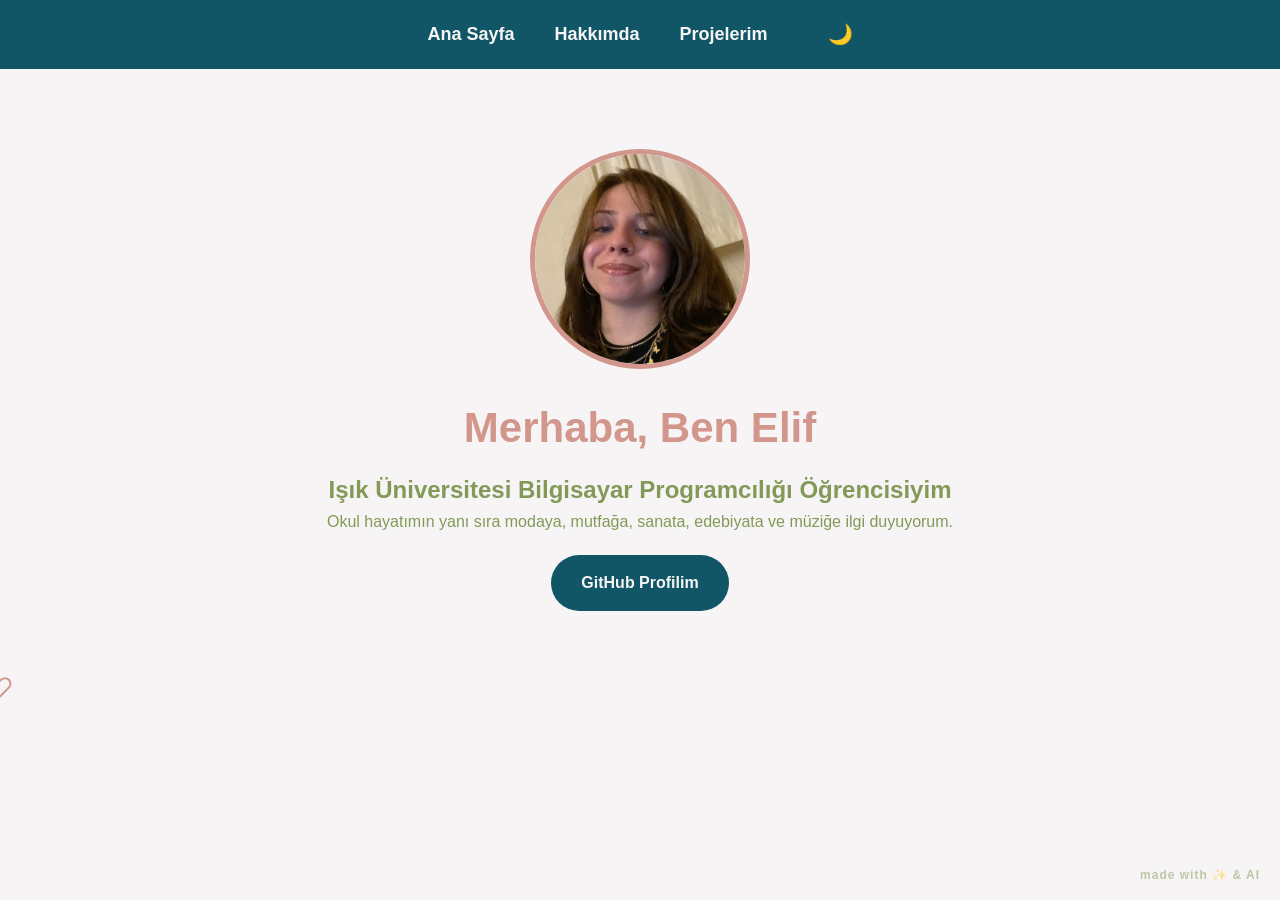
<file: index.html>
<!DOCTYPE html>
<html lang="tr">
<head>
    <meta charset="UTF-8">
    <meta name="viewport" content="width=device-width, initial-scale=1.0">
    <title>Elif | Kişisel Portfolyo</title>
    <link rel="stylesheet" href="css/style.css">
</head>
<div class="made-with-ai">made with ✨ & AI</div>
<body>
    <header>
        <nav>
            <a href="index.html">Ana Sayfa</a>
            <a href="about.html">Hakkımda</a>
            <a href="projects.html">Projelerim</a>
            <button id="theme-toggle">🌙</button>
        </nav>
    </header>

    <main>
        <section id="hero">
            <div class="profile-container">
                <img src="images/profile.jpeg" alt="Elif Profil Fotoğrafı">
            </div>
            <h1>Merhaba, Ben Elif</h1>
            <h2>Işık Üniversitesi Bilgisayar Programcılığı Öğrencisiyim</h2>
            <p>Okul hayatımın yanı sıra modaya, mutfağa, sanata, edebiyata ve müziğe ilgi duyuyorum.</p>
            
            <a href="https://github.com/noidenti" target="_blank" class="external-link">GitHub Profilim</a>
        </section>
    </main>

    <script src="js/script.js"></script>
</body>
</html>
</file>
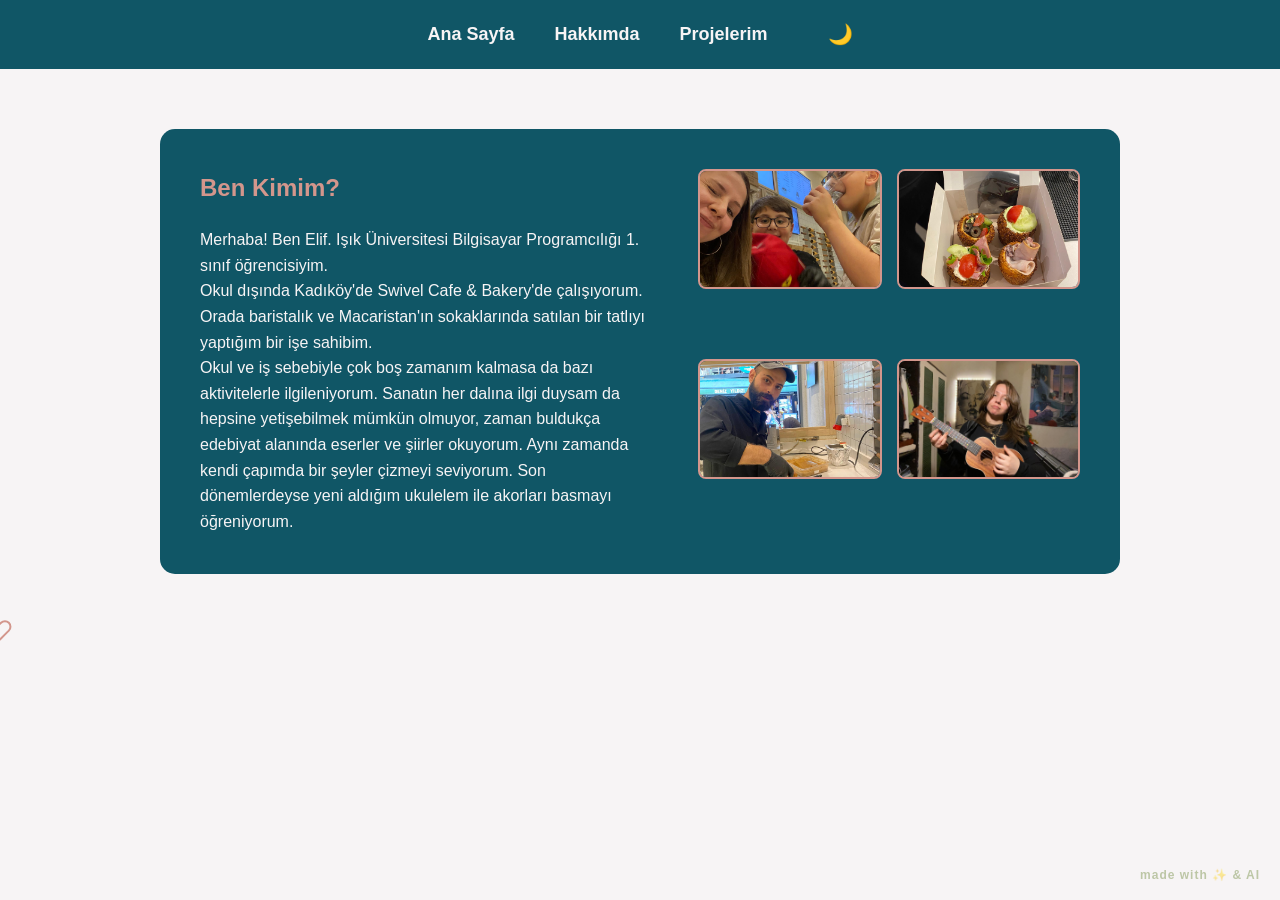
<file: about.html>
<!DOCTYPE html>
<html lang="tr">
<head>
    <meta charset="UTF-8">
    <meta name="viewport" content="width=device-width, initial-scale=1.0">
    <title>Hakkımda | Elif</title>
    <link rel="stylesheet" href="css/style.css">
</head>
<div class="made-with-ai">made with ✨ & AI</div>
<body>
    <header>
        <nav>
            <a href="index.html">Ana Sayfa</a>
            <a href="about.html">Hakkımda</a>
            <a href="projects.html">Projelerim</a>
            <button id="theme-toggle">🌙</button>
        </nav>
    </header>

    <main>
        <section class="about-section">
            <div class="about-content">
                <div class="about-text">
                    <h1>Ben Kimim?</h1>
                    <p>Merhaba! Ben Elif. Işık Üniversitesi Bilgisayar Programcılığı 1. sınıf öğrencisiyim.</p>
                    
                    <p>Okul dışında Kadıköy'de Swivel Cafe & Bakery'de çalışıyorum. Orada baristalık ve Macaristan'ın sokaklarında satılan bir tatlıyı yaptığım bir işe sahibim.</p>
                    
                    <p>Okul ve iş sebebiyle çok boş zamanım kalmasa da bazı aktivitelerle ilgileniyorum. Sanatın her dalına ilgi duysam da hepsine yetişebilmek mümkün olmuyor, zaman buldukça edebiyat alanında eserler ve şiirler okuyorum. Aynı zamanda kendi çapımda bir şeyler çizmeyi seviyorum. Son dönemlerdeyse yeni aldığım ukulelem ile akorları basmayı öğreniyorum.</p>
                </div>
                
                <div class="about-images">
                    <img src="images/swivel-cafe.jpeg" alt="Swivel Cafe Çalışma">
                    <img src="images/swivel-cafe2.jpeg" alt="Cafe Detay">
                    <img src="images/swivel-cafe3.jpeg" alt="Tatlı Hazırlığı">
                    <img src="images/ukulele.jpeg" alt="Ukulele Çalışmaları">
                </div>
            </div>
        </section>
    </main>

    <script src="js/script.js"></script>
</body>
</html>
</file>
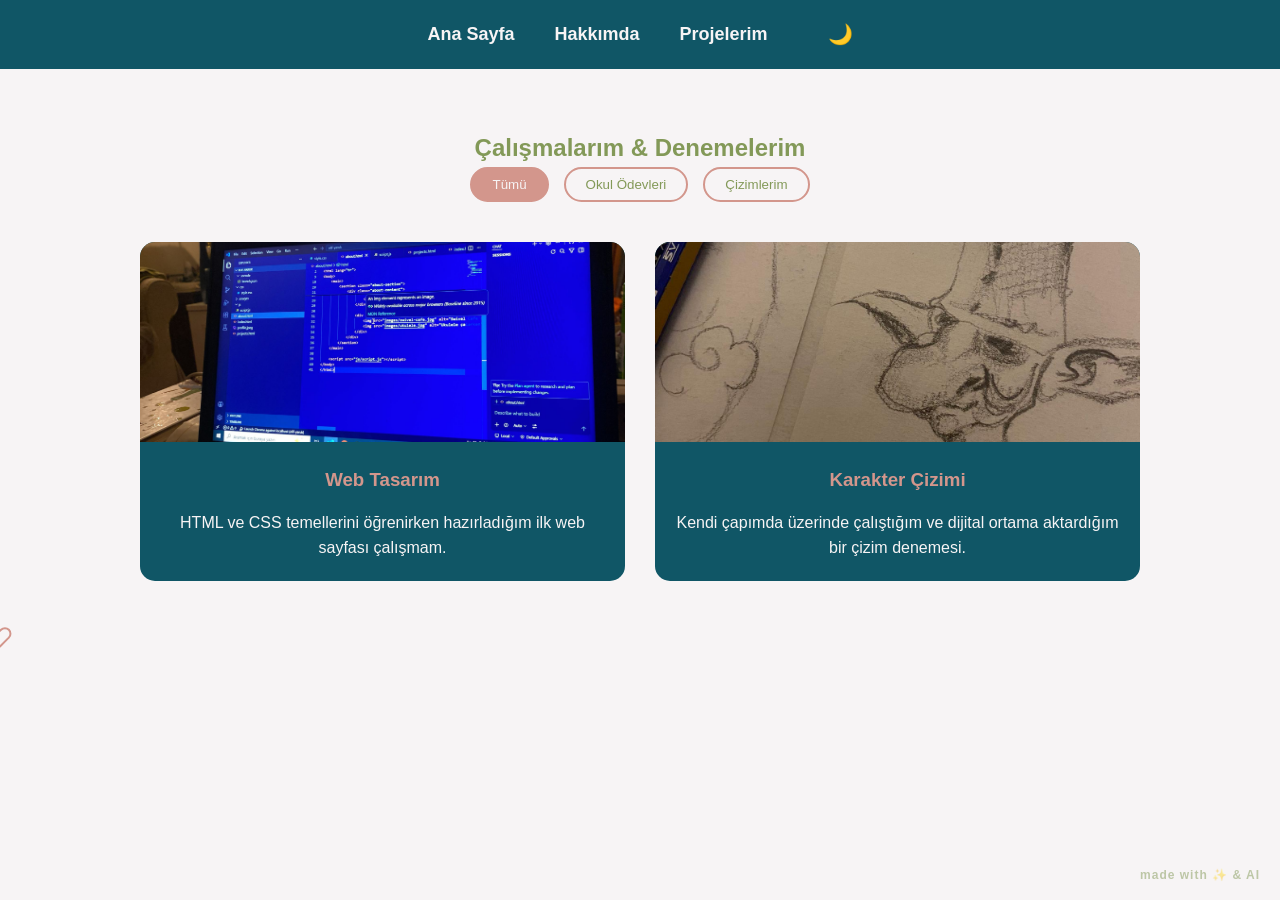
<file: projects.html>
<!DOCTYPE html>
<html lang="tr">
<head>
    <meta charset="UTF-8">
    <meta name="viewport" content="width=device-width, initial-scale=1.0">
    <title>Projelerim | Elif</title>
    <link rel="stylesheet" href="css/style.css">
</head>
<div class="made-with-ai">made with ✨ & AI</div>
<body>
    <header>
        <nav>
            <a href="index.html">Ana Sayfa</a>
            <a href="about.html">Hakkımda</a>
            <a href="projects.html">Projelerim</a>
            <button id="theme-toggle">🌙</button>
        </nav>
    </header>

    <main>
        <section id="projects-section">
            <h1>Çalışmalarım & Denemelerim</h1>
            
            <div class="filter-container">
                <button class="filter-btn active" data-filter="all">Tümü</button>
                <button class="filter-btn" data-filter="okul">Okul Ödevleri</button>
                <button class="filter-btn" data-filter="sanat">Çizimlerim</button>
            </div>

            <div class="projects-grid">
                <div class="project-card" data-category="okul">
                    <img src="images/web-odev.jpeg" alt="Web Tasarım Projesi">
                    <h3>Web Tasarım</h3>
                    <p>HTML ve CSS temellerini öğrenirken hazırladığım ilk web sayfası çalışmam.</p>
                </div>

                <div class="project-card" data-category="sanat">
                    <img src="images/cizim.jpeg" alt="Kendi Çizimim">
                    <h3>Karakter Çizimi</h3>
                    <p>Kendi çapımda üzerinde çalıştığım ve dijital ortama aktardığım bir çizim denemesi.</p>
                </div>

            </div>
        </section>
    </main>

    <script src="js/script.js"></script>
</body>
</html>
</file>
<file: css/style.css>
:root {
    --arka-plan: #f7f4f5;
    --metin-rengi: #839958;
    --vurgu-rengi: #d3968c;
    --ikincil-renk: #105666;
    --ana-font: 'Segoe UI', Tahoma, Geneva, Verdana, sans-serif;
}

body.dark-mode {
    --arka-plan: #141b22;
    --metin-rengi: #e8e6e3;
    --ikincil-renk: #1c2a35;
}

* {
    margin: 0;
    padding: 0;
    box-sizing: border-box;
}

body {
    background-color: var(--arka-plan);
    color: var(--metin-rengi);
    font-family: var(--ana-font);
    line-height: 1.6;
    transition: background-color 0.4s ease, color 0.4s ease;
}

header {
    background-color: var(--ikincil-renk);
    padding: 20px 0;
}

nav {
    display: flex;
    justify-content: center;
    gap: 40px;
    align-items: center;
}

nav a {
    text-decoration: none;
    color: var(--arka-plan);
    font-weight: bold;
    font-size: 18px;
    transition: color 0.3s ease;
}

nav a:hover {
    color: var(--vurgu-rengi);
}

#hero {
    display: flex;
    flex-direction: column;
    align-items: center;
    text-align: center;
    padding: 80px 20px;
}

.profile-container {
    width: 220px;
    height: 220px;
    margin-bottom: 25px;
    border: 5px solid var(--vurgu-rengi);
    border-radius: 50%;
    overflow: hidden;
}

.profile-container img {
    width: 100%;
    height: 100%;
    object-fit: cover;
}

#hero h1 {
    font-size: 42px;
    color: var(--vurgu-rengi);
    margin-bottom: 10px;
}

.external-link {
    display: inline-block;
    background-color: var(--ikincil-renk);
    color: var(--arka-plan);
    padding: 15px 30px;
    text-decoration: none;
    border-radius: 30px;
    font-weight: bold;
    margin-top: 20px;
}

.about-section {
    max-width: 1000px;
    margin: 0 auto;
    padding: 60px 20px;
}

.about-content {
    display: flex;
    gap: 40px;
    background-color: var(--ikincil-renk);
    padding: 40px;
    border-radius: 15px;
}

.about-text {
    flex: 1.2;
    color: var(--arka-plan);
}

.about-text h1 {
    color: var(--vurgu-rengi);
    margin-bottom: 20px;
}

.about-images {
    flex: 1;
    display: grid;
    grid-template-columns: 1fr 1fr;
    gap: 15px;
}

.about-images img {
    width: 100%;
    height: 120px;
    object-fit: cover;
    border-radius: 8px;
    border: 2px solid var(--vurgu-rengi);
}

#projects-section {
    padding: 60px 20px;
    text-align: center;
}

.filter-container {
    margin-bottom: 40px;
    display: flex;
    justify-content: center;
    gap: 15px;
}

.filter-btn {
    background: none;
    border: 2px solid var(--vurgu-rengi);
    color: var(--metin-rengi);
    padding: 8px 20px;
    border-radius: 20px;
    cursor: pointer;
}

.filter-btn.active {
    background-color: var(--vurgu-rengi);
    color: var(--arka-plan);
}

.projects-grid {
    display: grid;
    grid-template-columns: repeat(auto-fit, minmax(280px, 1fr));
    gap: 30px;
    max-width: 1000px;
    margin: 0 auto;
}

.project-card {
    background-color: var(--ikincil-renk);
    border-radius: 15px;
    overflow: hidden;
}

.project-card img {
    width: 100%;
    height: 200px;
    object-fit: cover;
}

.project-card h3 {
    color: var(--vurgu-rengi);
    padding: 15px;
}

.project-card p {
    color: var(--arka-plan);
    padding: 0 15px 20px;
}

.cursor-follower {
    position: fixed;
    pointer-events: none;
    transform: translate(-50%, -50%);
    z-index: 9999;
}

#theme-toggle {
    background: none;
    border: none;
    font-size: 20px;
    cursor: pointer;
    margin-left: 20px;
}
.made-with-ai {
    position: fixed;
    bottom: 15px;
    right: 20px;
    font-size: 12px;
    color: var(--metin-rengi);
    opacity: 0.5;
    font-weight: bold;
    letter-spacing: 1px;
    transition: opacity 0.3s ease, color 0.3s ease;
    z-index: 9998;
    pointer-events: none;
}

body.dark-mode .made-with-ai {
    opacity: 0.3;
}
</file>
